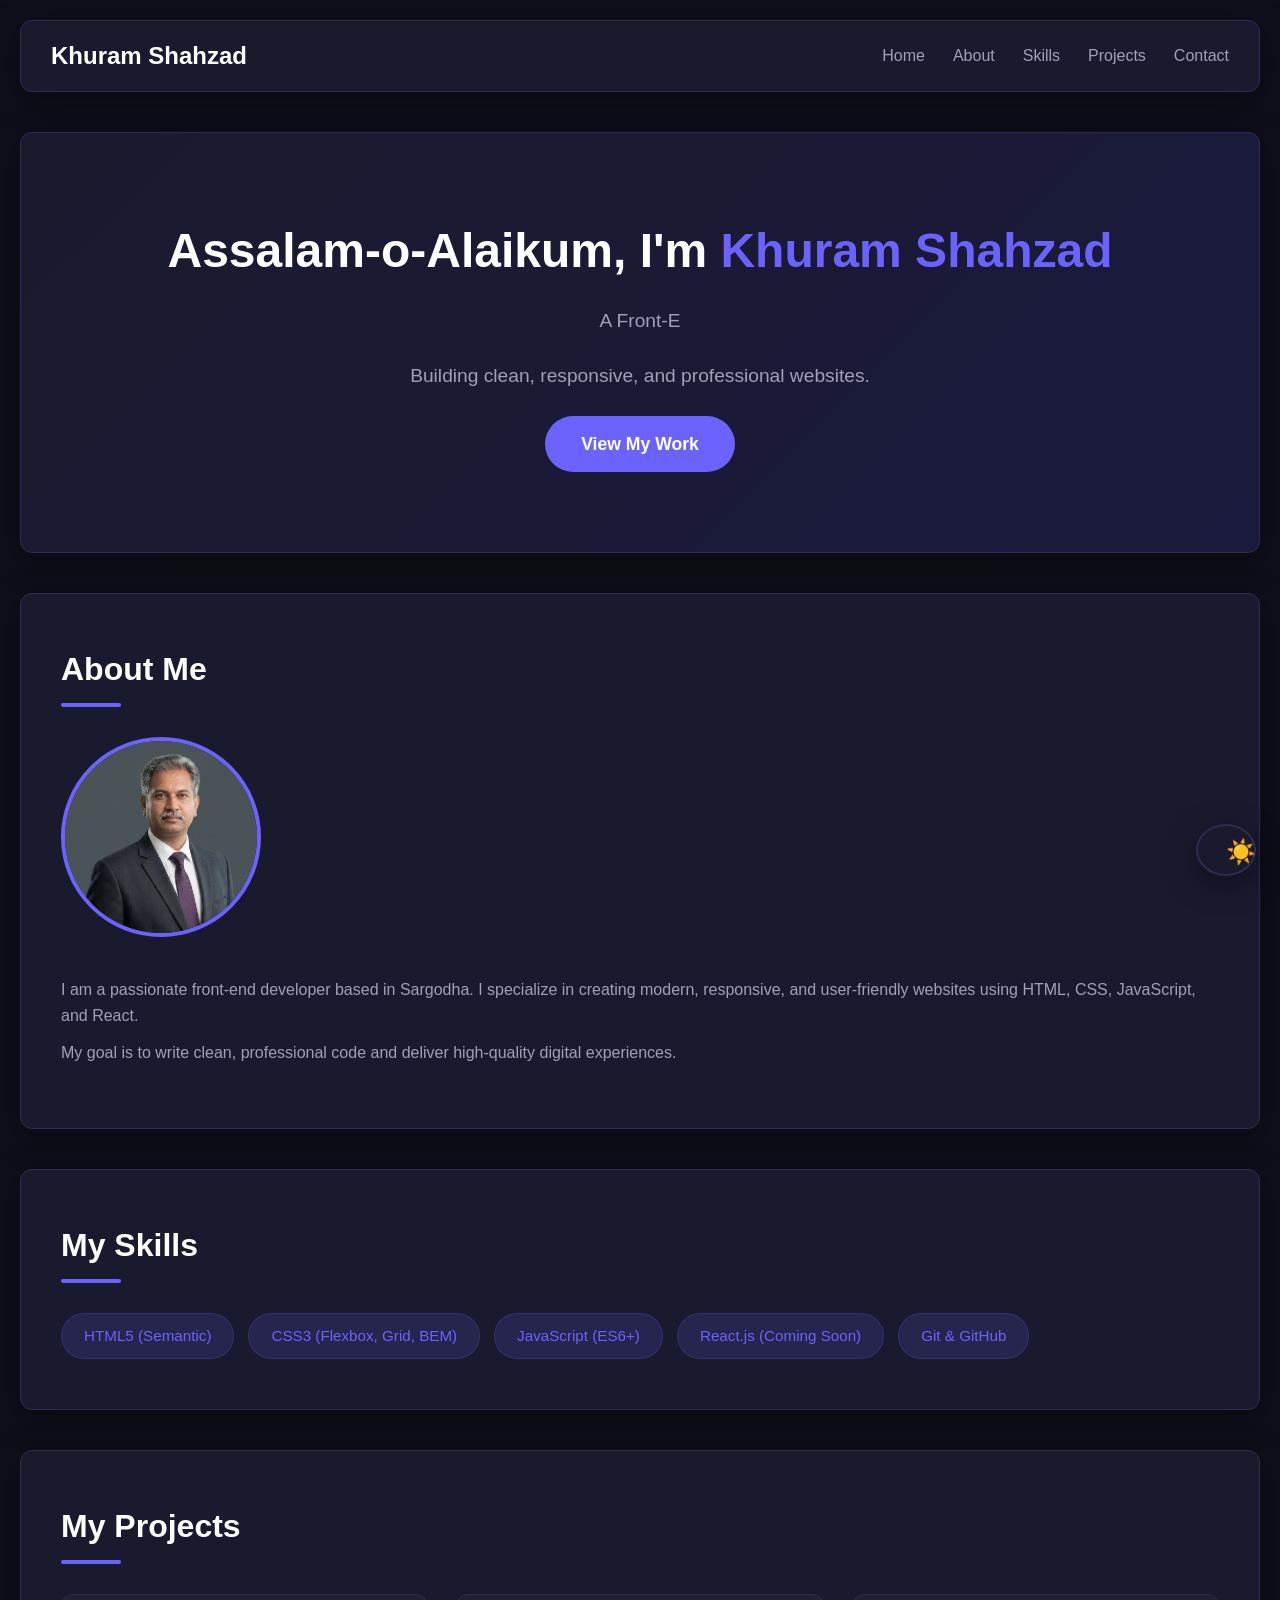
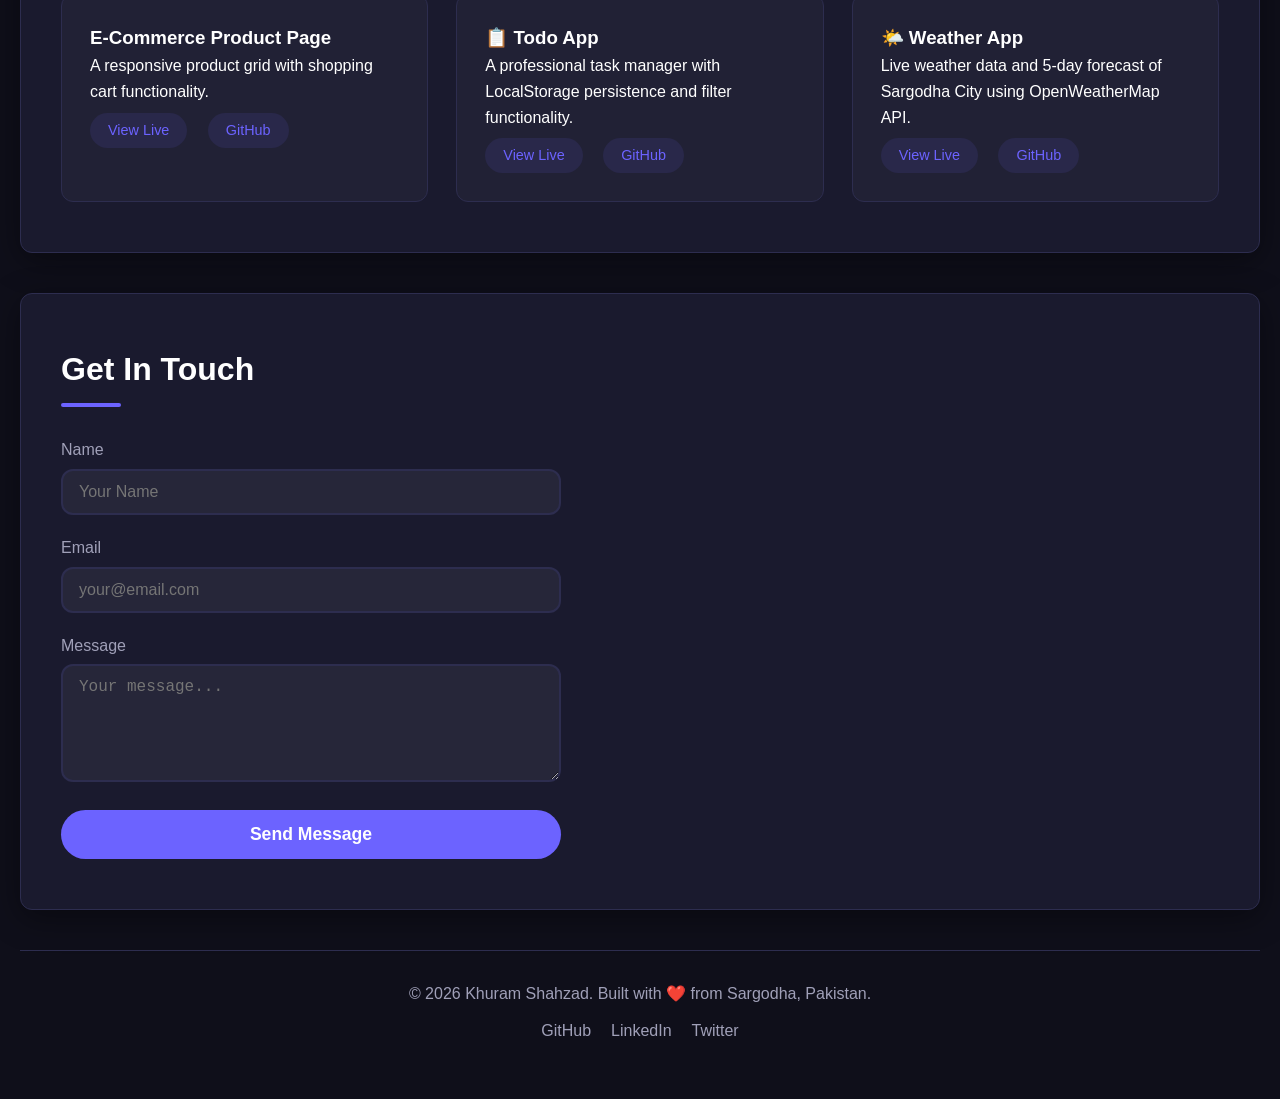
<file: index.html>
<!DOCTYPE html>
<html lang="en">

<head>
  <meta charset="UTF-8" />
  <meta name="viewport" content="width=device-width, initial-scale=1.0" />

  <!-- === PRIMARY SEO TAGS === -->
  <title>Khuram Shahzad - Front-End Developer from Sargodha</title>
  <meta name="description"
    content="I am Khuram Shahzad, a front-end developer from Sargodha, Pakistan. I build responsive, modern, and high-performance websites using HTML, CSS, JavaScript, and React." />
  <meta name="keywords"
    content="front-end developer, web developer, sargodha, pakistan, freelance developer, portfolio, khuram shahzad" />
  <meta name="author" content="Khuram Shahzad" />
  <meta name="robots" content="index, follow" />

  <!-- === OPEN GRAPH (Facebook/WhatsApp Sharing) === -->
  <meta property="og:title" content="Khuram Shahzad - Front-End Developer" />
  <meta property="og:description" content="Building modern, responsive websites from Sargodha, Pakistan." />
  <meta property="og:image" content="https://khuram354.github.io/portfolio-v1/khuram.webp" />
  <meta property="og:url" content="https://khuram354.github.io/portfolio-v1/" />
  <meta property="og:type" content="website" />

  <!-- === TWITTER CARD === -->
  <meta name="twitter:card" content="summary_large_image" />
  <meta name="twitter:title" content="Khuram Shahzad - Front-End Developer" />
  <meta name="twitter:description" content="Building modern, responsive websites from Sargodha, Pakistan." />
  <meta name="twitter:image" content="https://khuram354.github.io/portfolio-v1/khuram.webp" />

  <!-- === CSS === -->
  <link rel="stylesheet" href="style.css" />
</head>

<body>
  <!-- ===== HEADER / NAVIGATION ===== -->
  <header>
    <nav>
      <div class="logo">
        <a href="#home">Khuram Shahzad</a>
      </div>
      <ul class="nav-links">
        <li><a href="#home">Home</a></li>
        <li><a href="#about">About</a></li>
        <li><a href="#skills">Skills</a></li>
        <li><a href="#projects">Projects</a></li>
        <li><a href="#contact">Contact</a></li>
      </ul>
    </nav>
  </header>

  <!-- ===== MAIN CONTENT ===== -->
  <main>
    <!-- HERO SECTION -->
    <section id="home">
      <h1>Assalam-o-Alaikum, I'm <span>Khuram Shahzad</span></h1>
      <p>A Front-End Developer from Sargodha, Pakistan</p>
      <p>Building clean, responsive, and professional websites.</p>
      <a href="#projects" class="btn">View My Work</a>
    </section>

    <!-- ABOUT SECTION -->
    <section id="about">
      <h2>About Me</h2>
      <div class="about-content">
        <img src="khuram.webp" alt="Profile Photo" />
        <div>
          <p>
            I am a passionate front-end developer based in Sargodha.
            I specialize in creating modern, responsive, and user-friendly
            websites using HTML, CSS, JavaScript, and React.
          </p>
          <p>
            My goal is to write clean, professional code and deliver
            high-quality digital experiences.
          </p>
        </div>
      </div>
    </section>

    <!-- SKILLS SECTION -->
    <section id="skills">
      <h2>My Skills</h2>
      <ul>
        <li>HTML5 (Semantic)</li>
        <li>CSS3 (Flexbox, Grid, BEM)</li>
        <li>JavaScript (ES6+)</li>
        <li>React.js (Coming Soon)</li>
        <li>Git & GitHub</li>
      </ul>
    </section>

    <!-- PROJECTS SECTION -->
    <section id="projects">
      <h2>My Projects</h2>
      <div class="project-grid">
        <!-- Project 1 -->
        <article class="project-card">
          <h3>E-Commerce Product Page</h3>
          <p>A responsive product grid with shopping cart functionality.</p>
          <a href="projects/ecommerce/index.html" target="_blank">View Live</a>
          <a href="https://github.com/khuram354/portfolio-v1/tree/main/projects/ecommerce" target="_blank">GitHub</a>
        </article>

        <!-- Project 2 -->
        <article class="project-card">
          <h3>📋 Todo App</h3>
          <p>A professional task manager with LocalStorage persistence and filter functionality.</p>
          <a href="projects/todo-app/index.html" target="_blank">View Live</a>
          <a href="https://github.com/khuram354/portfolio-v1/tree/main/projects/todo-app" target="_blank">GitHub</a>
        </article>

        <!-- Project 3 -->
        <article class="project-card">
          <h3>🌤️ Weather App</h3>
          <p>Live weather data and 5-day forecast of Sargodha City using OpenWeatherMap API.</p>
          <a href="projects/weather-app/index.html" target="_blank">View Live</a>
          <a href="https://github.com/khuram354/portfolio-v1/tree/main/projects/weather-app" target="_blank">GitHub</a>
        </article>
      </div>
    </section>

    <!-- CONTACT SECTION -->
    <section id="contact">
      <h2>Get In Touch</h2>
      <form action="https://formspree.io/f/xaqrbvob" method="POST">
        <div>
          <label for="name">Name</label>
          <input type="text" id="name" name="name" placeholder="Your Name" autocomplete="on" required />
        </div>
        <div>
          <label for="email">Email</label>
          <input type="email" id="email" name="email" placeholder="your@email.com" autocomplete="on" required />
        </div>
        <div>
          <label for="message">Message</label>
          <textarea id="message" name="message" rows="5" placeholder="Your message..."></textarea>
        </div>
        <button type="submit">Send Message</button>
      </form>
    </section>
  </main>

  <!-- ===== FOOTER ===== -->
  <footer>
    <p>&copy; 2026 Khuram Shahzad. Built with ❤️ from Sargodha, Pakistan.</p>
    <div>
      <a href="https://github.com/khuram354" target="_blank">GitHub</a>
      <a href="#">LinkedIn</a>
      <a href="#">Twitter</a>
    </div>
  </footer>
  <script src="script.js"></script>
</body>

</html>
</file>
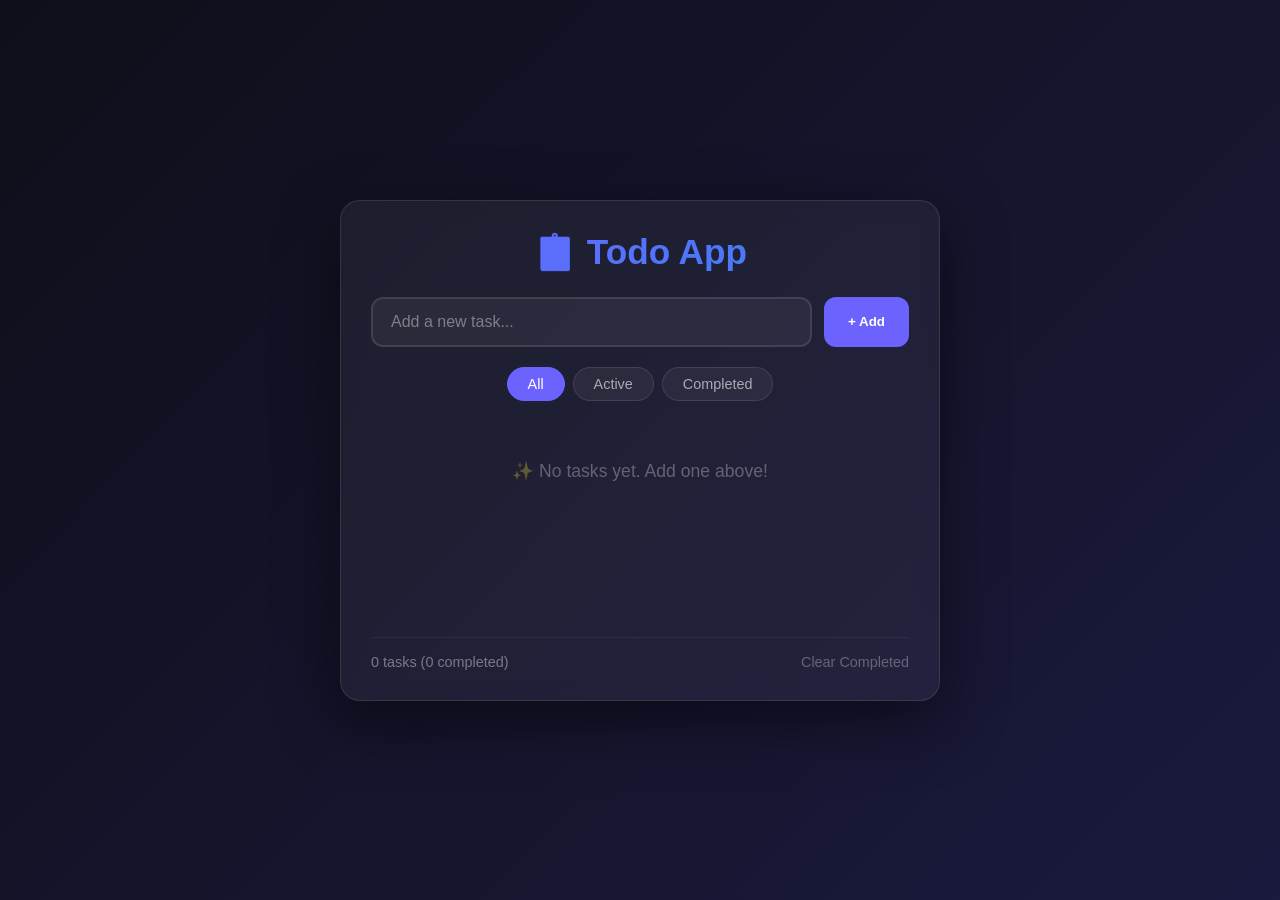
<file: projects/todo-app/index.html>
<!DOCTYPE html>
<html lang="en">

<head>
  <meta charset="UTF-8" />
  <meta name="viewport" content="width=device-width, initial-scale=1.0" />
  <title>Todo App | Professional</title>
  <link rel="stylesheet" href="style.css" />
</head>

<body>
  <div class="container">
    <h1>📋 Todo App</h1>

    <!-- Input Section -->
    <div class="todo-input">
      <input type="text" id="todo-input" placeholder="Add a new task..." />
      <button id="add-btn">+ Add</button>
    </div>

    <!-- Filters -->
    <div class="filters">
      <button class="filter-btn active" data-filter="all">All</button>
      <button class="filter-btn" data-filter="active">Active</button>
      <button class="filter-btn" data-filter="completed">Completed</button>
    </div>

    <!-- Todo List -->
    <ul class="todo-list" id="todo-list">
      <!-- Dynamic content -->
    </ul>

    <!-- Stats -->
    <div class="todo-stats">
      <span id="task-count">0 tasks</span>
      <button id="clear-completed">Clear Completed</button>
    </div>
  </div>

  <script src="script.js"></script>
</body>

</html>
</file>
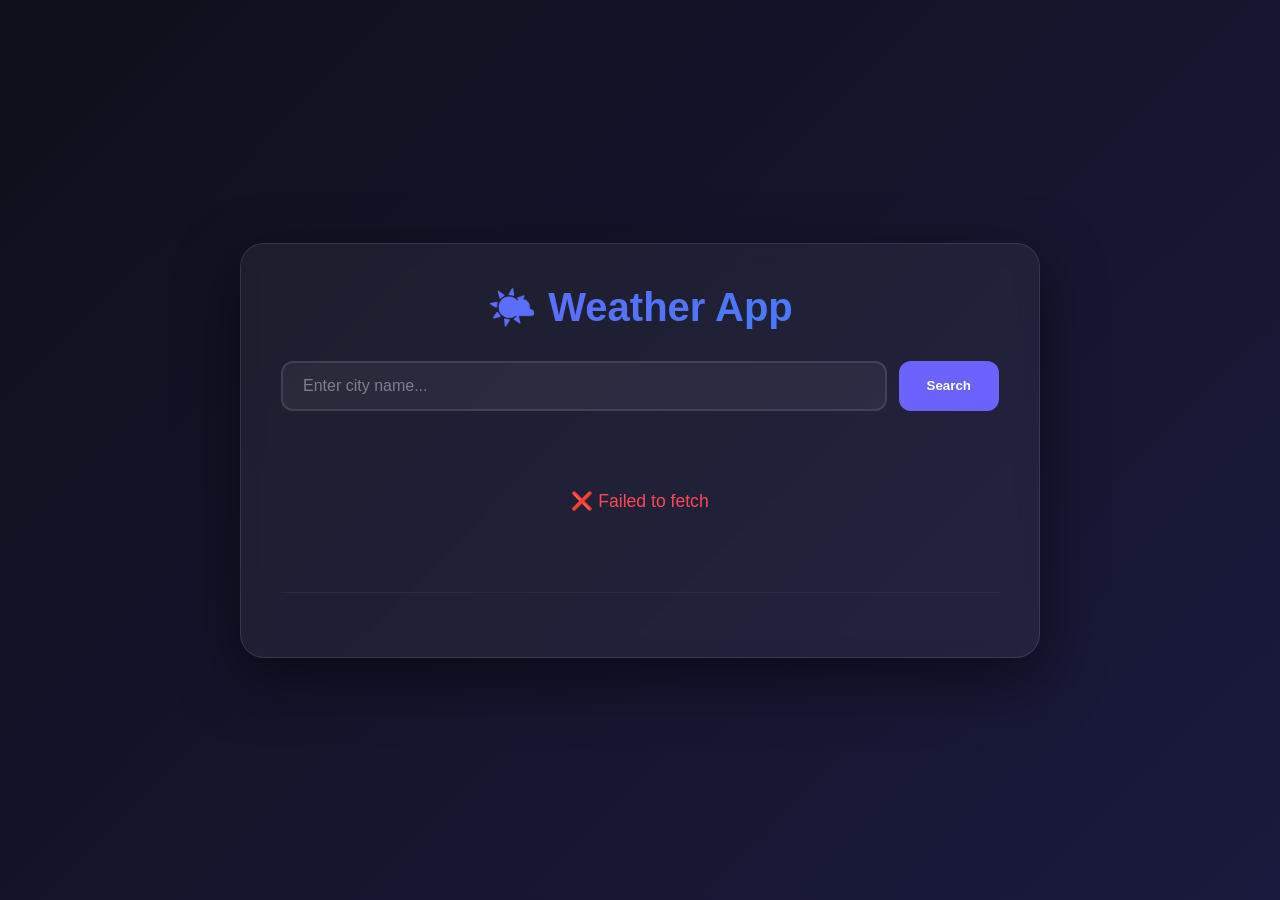
<file: projects/weather-app/index.html>
<!DOCTYPE html>
<html lang="en">

<head>
  <meta charset="UTF-8" />
  <meta name="viewport" content="width=device-width, initial-scale=1.0" />
  <title>Weather App | Professional</title>
  <link rel="stylesheet" href="style.css" />
</head>

<body>
  <div class="container">
    <h1>🌤️ Weather App</h1>

    <!-- Search Box -->
    <div class="search-box">
      <input type="text" id="city-input" placeholder="Enter city name..." />
      <button id="search-btn">Search</button>
    </div>

    <!-- Weather Display -->
    <div class="weather-display" id="weather-display">
      <!-- Dynamic content -->
    </div>

    <!-- Forecast -->
    <div class="forecast" id="forecast">
      <!-- Dynamic content -->
    </div>
  </div>

  <script src="script.js"></script>
</body>

</html>
</file>
<file: style.css>
/* ============================================
   1. BASE (Reset + Variables)
   ============================================ */

:root {
    --primary: #6c63ff;
    --secondary: #2d2d3f;
    --background: #0f0f1a;
    --surface: #1a1a2e;
    --text: #ffffff;
    --text-muted: #a0a0b8;
    --border: #2d2d4f;
    --shadow: 0 8px 32px rgba(0, 0, 0, 0.4);
    --radius: 12px;
    --transition: 0.3s cubic-bezier(0.4, 0, 0.2, 1);
}

*,
*::before,
*::after {
    margin: 0;
    padding: 0;
    box-sizing: border-box;
}

html {
    scroll-behavior: smooth;
}

body {
    font-family:
        -apple-system, BlinkMacSystemFont, "Segoe UI", Roboto, sans-serif;
    background-color: var(--background);
    color: var(--text);
    line-height: 1.6;
    padding: 20px;
}

a {
    text-decoration: none;
    color: var(--primary);
    transition: var(--transition);
}

a:hover {
    color: #8b83ff;
}

img {
    max-width: 100%;
    height: auto;
    display: block;
}

button,
.btn {
    display: inline-block;
    background: var(--primary);
    color: white;
    padding: 12px 28px;
    border: none;
    border-radius: 50px;
    font-weight: 600;
    font-size: 1rem;
    cursor: pointer;
    transition: var(--transition);
}

button:hover,
.btn:hover {
    transform: translateY(-2px);
    box-shadow: 0 8px 25px rgba(108, 99, 255, 0.4);
}

/* ============================================
   2. LAYOUT
   ============================================ */

.container {
    max-width: 1200px;
    margin: 0 auto;
    padding: 0 20px;
}

/* ============================================
   3. COMPONENTS
   ============================================ */

header {
    background: var(--surface);
    border-radius: var(--radius);
    padding: 16px 30px;
    margin-bottom: 40px;
    box-shadow: var(--shadow);
    border: 1px solid var(--border);
}

nav {
    display: flex;
    justify-content: space-between;
    align-items: center;
    flex-wrap: wrap;
}

.logo a {
    font-size: 1.5rem;
    font-weight: 700;
    color: var(--text);
}

.logo a:hover {
    color: var(--primary);
}

.nav-links {
    display: flex;
    gap: 28px;
    list-style: none;
}

.nav-links a {
    color: var(--text-muted);
    font-weight: 500;
    font-size: 1rem;
    position: relative;
}

.nav-links a::after {
    content: "";
    position: absolute;
    bottom: -4px;
    left: 0;
    width: 0;
    height: 2px;
    background: var(--primary);
    transition: var(--transition);
}

.nav-links a:hover {
    color: var(--text);
}

.nav-links a:hover::after {
    width: 100%;
}

section {
    background: var(--surface);
    border-radius: var(--radius);
    padding: 50px 40px;
    margin-bottom: 40px;
    border: 1px solid var(--border);
    box-shadow: var(--shadow);
}

section h2 {
    font-size: 2rem;
    margin-bottom: 30px;
    color: var(--text);
    position: relative;
}

section h2::after {
    content: "";
    display: block;
    width: 60px;
    height: 4px;
    background: var(--primary);
    margin-top: 8px;
    border-radius: 4px;
}

#home {
    text-align: center;
    padding: 80px 40px;
    background: linear-gradient(135deg, var(--surface) 0%, #1a1a3e 100%);
}

#home h1 {
    font-size: 3rem;
    margin-bottom: 16px;
}

#home h1 span {
    color: var(--primary);
}

#home p {
    font-size: 1.2rem;
    color: var(--text-muted);
    max-width: 600px;
    margin: 0 auto 24px;
}

#home .btn {
    font-size: 1.1rem;
    padding: 14px 36px;
}

.about-content {
    display: flex;
    gap: 40px;
    align-items: center;
    flex-wrap: wrap;
}

.about-content img {
    width: 200px;
    height: 200px;
    border-radius: 50%;
    object-fit: cover;
    border: 4px solid var(--primary);
    flex-shrink: 0;
}

.about-content p {
    color: var(--text-muted);
    margin-bottom: 12px;
}

#skills ul {
    display: flex;
    flex-wrap: wrap;
    gap: 14px;
    list-style: none;
}

#skills ul li {
    background: rgba(108, 99, 255, 0.15);
    color: var(--primary);
    padding: 10px 22px;
    border-radius: 50px;
    font-weight: 500;
    font-size: 0.95rem;
    border: 1px solid rgba(108, 99, 255, 0.2);
    transition: var(--transition);
}

#skills ul li:hover {
    background: var(--primary);
    color: white;
    transform: scale(1.05);
}

.project-grid {
    display: grid;
    grid-template-columns: repeat(auto-fit, minmax(280px, 1fr));
    gap: 28px;
}

/* Project Cards - Hover Effect Upgrade */
.project-card {
    background: rgba(255, 255, 255, 0.03);
    padding: 28px;
    border-radius: var(--radius);
    border: 1px solid var(--border);
    transition: var(--transition);
    position: relative;
    overflow: hidden;
}

/* Glow Effect on Hover */
.project-card::before {
    content: "";
    position: absolute;
    top: -50%;
    left: -50%;
    width: 200%;
    height: 200%;
    background: radial-gradient(
        circle,
        rgba(108, 99, 255, 0.1) 0%,
        transparent 70%
    );
    opacity: 0;
    transition: opacity 0.6s;
    pointer-events: none;
}

.project-card:hover::before {
    opacity: 1;
}

.project-card:hover {
    transform: translateY(-8px);
    border-color: var(--primary);
    box-shadow: 0 12px 40px rgba(108, 99, 255, 0.2);
}

/* Project Links - Better Styling */
.project-card a {
    display: inline-block;
    margin-right: 16px;
    margin-top: 8px;
    padding: 6px 18px;
    border-radius: 50px;
    background: rgba(108, 99, 255, 0.1);
    color: var(--primary);
    font-weight: 500;
    font-size: 0.9rem;
    transition: var(--transition);
}

.project-card a:hover {
    background: var(--primary);
    color: white;
}

/* ---------- CONTACT FORM (IMPROVED) ---------- */
form {
    max-width: 500px;
}

form div {
    margin-bottom: 20px;
}

label {
    display: block;
    font-weight: 500;
    margin-bottom: 6px;
    color: var(--text-muted);
}

/* Input fields - Clean and Professional */
input,
textarea {
    width: 100%;
    padding: 12px 16px;
    background: rgba(255, 255, 255, 0.05);
    /* DEFAULT BORDER - Important for JavaScript */
    border: 2px solid var(--border);
    border-radius: var(--radius);
    color: var(--text);
    font-size: 1rem;
    transition: var(--transition);
    outline: none;
}

/* Focus state */
input:focus,
textarea:focus {
    border-color: var(--primary);
    box-shadow: 0 0 0 3px rgba(108, 99, 255, 0.2);
}

/* JavaScript validation classes (optional) */
input.error,
textarea.error {
    border-color: #ff4757 !important;
    box-shadow: 0 0 0 3px rgba(255, 71, 87, 0.2);
}

input.success,
textarea.success {
    border-color: #2ed573 !important;
    box-shadow: 0 0 0 3px rgba(46, 213, 115, 0.2);
}

textarea {
    resize: vertical;
}

button[type="submit"] {
    width: 100%;
    padding: 14px;
    font-size: 1.1rem;
}

footer {
    text-align: center;
    padding: 30px 0;
    color: var(--text-muted);
    border-top: 1px solid var(--border);
}

footer div {
    display: flex;
    justify-content: center;
    gap: 20px;
    margin-top: 12px;
}

footer a {
    color: var(--text-muted);
}

footer a:hover {
    color: var(--primary);
}

/* ============================================
   4. MOBILE FIRST (Responsive)
   ============================================ */

@media (max-width: 768px) {
    body {
        padding: 12px;
    }

    section {
        padding: 30px 20px;
    }

    #home h1 {
        font-size: 2.2rem;
    }

    .about-content {
        flex-direction: column;
        text-align: center;
    }

    .about-content img {
        width: 150px;
        height: 150px;
    }

    .nav-links {
        gap: 16px;
        flex-wrap: wrap;
    }
}

@media (max-width: 480px) {
    nav {
        flex-direction: column;
        gap: 12px;
    }

    .nav-links {
        justify-content: center;
        gap: 12px;
    }

    .nav-links a {
        font-size: 0.9rem;
    }

    #home h1 {
        font-size: 1.8rem;
    }

    #home p {
        font-size: 1rem;
    }

    .project-grid {
        grid-template-columns: 1fr;
    }

    section h2 {
        font-size: 1.6rem;
    }
}
</file>
<file: projects/todo-app/style.css>
/* ===== RESET & BASE ===== */
* {
    margin: 0;
    padding: 0;
    box-sizing: border-box;
}

body {
    font-family:
        -apple-system, BlinkMacSystemFont, "Segoe UI", Roboto, sans-serif;
    background: linear-gradient(135deg, #0f0f1a 0%, #1a1a3e 100%);
    color: #ffffff;
    min-height: 100vh;
    display: flex;
    justify-content: center;
    align-items: center;
    padding: 20px;
}

.container {
    max-width: 600px;
    width: 100%;
    background: rgba(255, 255, 255, 0.05);
    backdrop-filter: blur(10px);
    padding: 30px;
    border-radius: 20px;
    border: 1px solid rgba(255, 255, 255, 0.1);
    box-shadow: 0 20px 60px rgba(0, 0, 0, 0.5);
}

h1 {
    text-align: center;
    font-size: 2.2rem;
    margin-bottom: 24px;
    background: linear-gradient(135deg, #6c63ff, #3b82f6);
    -webkit-background-clip: text;
    background-clip: text;
    -webkit-text-fill-color: transparent;
}

/* ===== INPUT SECTION ===== */
.todo-input {
    display: flex;
    gap: 12px;
    margin-bottom: 20px;
}

#todo-input {
    flex: 1;
    padding: 14px 18px;
    border: 2px solid rgba(255, 255, 255, 0.1);
    border-radius: 12px;
    background: rgba(255, 255, 255, 0.05);
    color: #ffffff;
    font-size: 1rem;
    transition: 0.3s;
}

#todo-input:focus {
    outline: none;
    border-color: #6c63ff;
    box-shadow: 0 0 20px rgba(108, 99, 255, 0.2);
}

#todo-input::placeholder {
    color: rgba(255, 255, 255, 0.4);
}

#add-btn {
    padding: 14px 24px;
    background: #6c63ff;
    color: white;
    border: none;
    border-radius: 12px;
    font-weight: 600;
    cursor: pointer;
    transition: 0.3s;
    white-space: nowrap;
}

#add-btn:hover {
    background: #5a52d9;
    transform: scale(1.05);
}

/* ===== FILTERS ===== */
.filters {
    display: flex;
    gap: 8px;
    margin-bottom: 20px;
    justify-content: center;
}

.filter-btn {
    padding: 8px 20px;
    background: rgba(255, 255, 255, 0.05);
    border: 1px solid rgba(255, 255, 255, 0.1);
    border-radius: 50px;
    color: rgba(255, 255, 255, 0.6);
    cursor: pointer;
    transition: 0.3s;
    font-size: 0.9rem;
}

.filter-btn:hover {
    background: rgba(255, 255, 255, 0.1);
    color: #ffffff;
}

.filter-btn.active {
    background: #6c63ff;
    color: white;
    border-color: #6c63ff;
}

/* ===== TODO LIST ===== */
.todo-list {
    list-style: none;
    min-height: 200px;
}

.todo-item {
    display: flex;
    justify-content: space-between;
    align-items: center;
    padding: 14px 18px;
    background: rgba(255, 255, 255, 0.03);
    border-radius: 12px;
    margin-bottom: 8px;
    border: 1px solid rgba(255, 255, 255, 0.05);
    transition: 0.3s;
    animation: slideIn 0.3s ease;
}

.todo-item:hover {
    background: rgba(255, 255, 255, 0.08);
}

.todo-item .todo-text {
    cursor: pointer;
    font-size: 1rem;
    transition: 0.3s;
    flex: 1;
    margin-right: 12px;
}

.todo-item .todo-text.completed {
    text-decoration: line-through;
    color: rgba(255, 255, 255, 0.3);
}

.todo-item .delete-btn {
    background: none;
    border: none;
    color: rgba(255, 255, 255, 0.2);
    font-size: 1.4rem;
    cursor: pointer;
    transition: 0.3s;
    padding: 0 4px;
}

.todo-item .delete-btn:hover {
    color: #ff4757;
    transform: scale(1.2);
}

/* ===== EMPTY STATE ===== */
.empty-state {
    text-align: center;
    color: rgba(255, 255, 255, 0.3);
    padding: 40px 0;
    font-size: 1.1rem;
}

/* ===== STATS ===== */
.todo-stats {
    display: flex;
    justify-content: space-between;
    align-items: center;
    padding-top: 16px;
    border-top: 1px solid rgba(255, 255, 255, 0.05);
    margin-top: 16px;
    color: rgba(255, 255, 255, 0.4);
    font-size: 0.9rem;
}

#clear-completed {
    background: none;
    border: none;
    color: rgba(255, 255, 255, 0.3);
    cursor: pointer;
    transition: 0.3s;
    font-size: 0.9rem;
}

#clear-completed:hover {
    color: #ff4757;
}

/* ===== ANIMATIONS ===== */
@keyframes slideIn {
    from {
        opacity: 0;
        transform: translateY(-10px);
    }
    to {
        opacity: 1;
        transform: translateY(0);
    }
}

/* ===== RESPONSIVE ===== */
@media (max-width: 480px) {
    .container {
        padding: 20px;
    }

    .todo-input {
        flex-direction: column;
    }

    #add-btn {
        width: 100%;
    }

    .filters {
        flex-wrap: wrap;
    }

    .todo-item {
        padding: 12px 14px;
    }
}
</file>
<file: projects/weather-app/style.css>
/* ===== RESET & BASE ===== */
* {
    margin: 0;
    padding: 0;
    box-sizing: border-box;
}

body {
    font-family:
        -apple-system, BlinkMacSystemFont, "Segoe UI", Roboto, sans-serif;
    background: linear-gradient(135deg, #0f0f1a 0%, #1a1a3e 100%);
    color: #ffffff;
    min-height: 100vh;
    display: flex;
    justify-content: center;
    align-items: center;
    padding: 20px;
}

.container {
    max-width: 800px;
    width: 100%;
    background: rgba(255, 255, 255, 0.05);
    backdrop-filter: blur(10px);
    padding: 40px;
    border-radius: 24px;
    border: 1px solid rgba(255, 255, 255, 0.1);
    box-shadow: 0 20px 60px rgba(0, 0, 0, 0.5);
}

h1 {
    text-align: center;
    font-size: 2.5rem;
    margin-bottom: 30px;
    background: linear-gradient(135deg, #6c63ff, #3b82f6);
    -webkit-background-clip: text;
    background-clip: text;
    -webkit-text-fill-color: transparent;
}

/* ===== SEARCH BOX ===== */
.search-box {
    display: flex;
    gap: 12px;
    margin-bottom: 30px;
}

#city-input {
    flex: 1;
    padding: 14px 20px;
    border: 2px solid rgba(255, 255, 255, 0.1);
    border-radius: 12px;
    background: rgba(255, 255, 255, 0.05);
    color: #ffffff;
    font-size: 1rem;
    transition: 0.3s;
}

#city-input:focus {
    outline: none;
    border-color: #6c63ff;
    box-shadow: 0 0 20px rgba(108, 99, 255, 0.2);
}

#city-input::placeholder {
    color: rgba(255, 255, 255, 0.4);
}

#search-btn {
    padding: 14px 28px;
    background: #6c63ff;
    color: white;
    border: none;
    border-radius: 12px;
    font-weight: 600;
    cursor: pointer;
    transition: 0.3s;
}

#search-btn:hover {
    background: #5a52d9;
    transform: scale(1.05);
}

/* ===== WEATHER DISPLAY ===== */
.weather-display {
    text-align: center;
    padding: 30px 0;
}

.weather-display .city {
    font-size: 2rem;
    font-weight: 700;
    margin-bottom: 4px;
}

.weather-display .date {
    color: rgba(255, 255, 255, 0.5);
    font-size: 0.95rem;
    margin-bottom: 16px;
}

.weather-display .temp {
    font-size: 4.5rem;
    font-weight: 700;
    margin: 16px 0;
}

.weather-display .temp span {
    font-size: 2rem;
    color: rgba(255, 255, 255, 0.5);
}

.weather-display .weather-icon {
    font-size: 4rem;
    margin: 8px 0;
}

.weather-display .description {
    font-size: 1.2rem;
    color: rgba(255, 255, 255, 0.7);
    text-transform: capitalize;
}

/* ===== WEATHER DETAILS ===== */
.weather-details {
    display: grid;
    grid-template-columns: repeat(3, 1fr);
    gap: 16px;
    margin-top: 24px;
}

.detail-card {
    background: rgba(255, 255, 255, 0.05);
    padding: 16px;
    border-radius: 12px;
    border: 1px solid rgba(255, 255, 255, 0.05);
}

.detail-card .label {
    font-size: 0.8rem;
    color: rgba(255, 255, 255, 0.4);
    text-transform: uppercase;
    letter-spacing: 0.5px;
}

.detail-card .value {
    font-size: 1.2rem;
    font-weight: 600;
    margin-top: 4px;
}

/* ===== FORECAST ===== */
.forecast {
    display: grid;
    grid-template-columns: repeat(5, 1fr);
    gap: 12px;
    margin-top: 30px;
    padding-top: 24px;
    border-top: 1px solid rgba(255, 255, 255, 0.05);
}

.forecast-card {
    text-align: center;
    background: rgba(255, 255, 255, 0.03);
    padding: 12px;
    border-radius: 12px;
}

.forecast-card .day {
    font-size: 0.8rem;
    color: rgba(255, 255, 255, 0.5);
}

.forecast-card .icon {
    font-size: 2rem;
    margin: 4px 0;
}

.forecast-card .temp {
    font-size: 0.9rem;
    font-weight: 600;
}

/* ===== ERROR ===== */
.error {
    color: #ff4757;
    text-align: center;
    padding: 20px;
    font-size: 1.1rem;
}

/* ===== LOADING ===== */
.loading {
    text-align: center;
    padding: 40px;
    color: rgba(255, 255, 255, 0.5);
}

/* ===== RESPONSIVE ===== */
@media (max-width: 600px) {
    .container {
        padding: 20px;
    }

    .weather-display .temp {
        font-size: 3.5rem;
    }

    .weather-details {
        grid-template-columns: 1fr;
    }

    .forecast {
        grid-template-columns: repeat(3, 1fr);
    }
}
</file>
